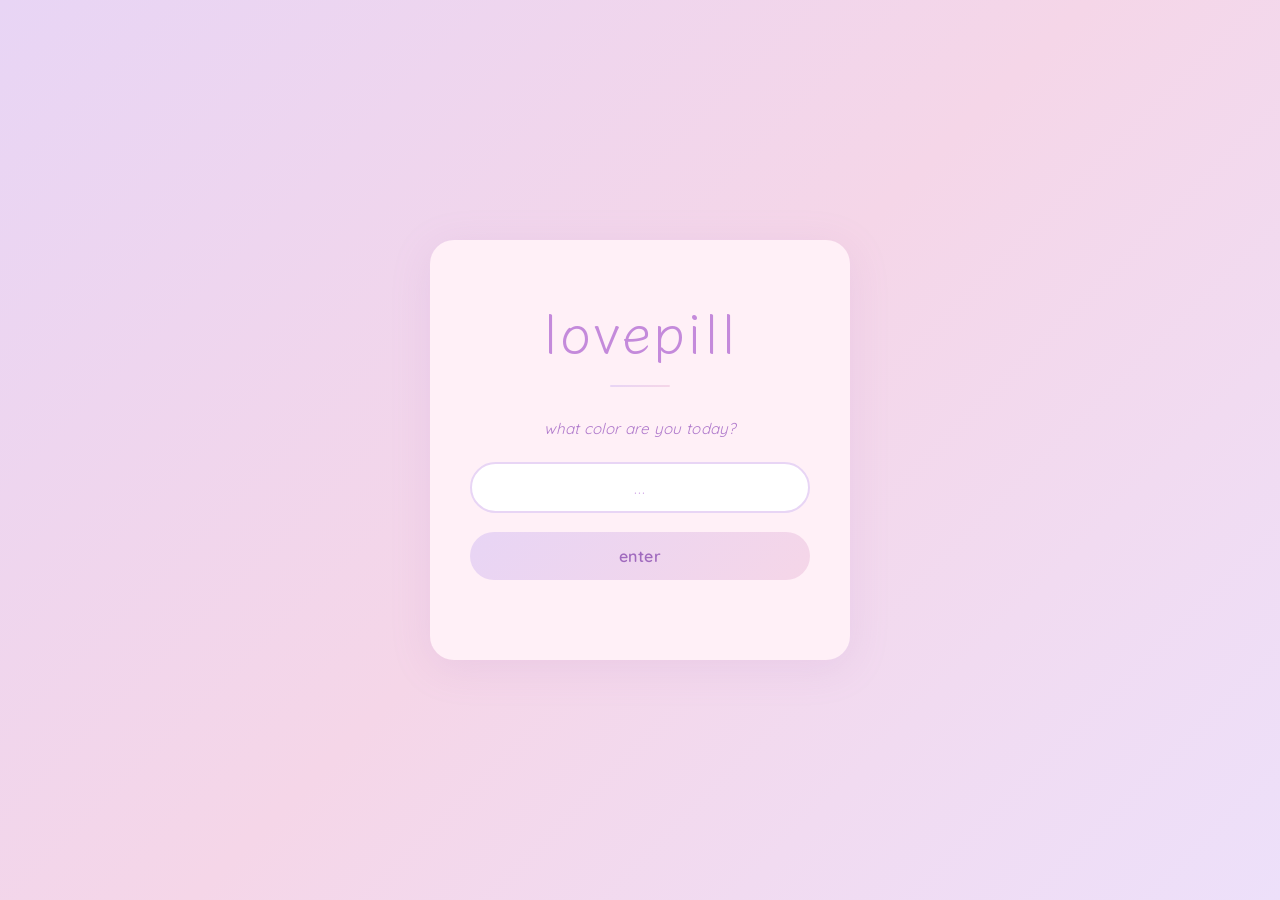
<file: index.html>
<!DOCTYPE html>
<html lang="en">
<head>
  <meta charset="UTF-8">
  <meta name="viewport" content="width=device-width, initial-scale=1.0">
  <title>lovepill</title>
  <link rel="preconnect" href="https://fonts.googleapis.com">
  <link href="https://fonts.googleapis.com/css2?family=Quicksand:wght@400;500;600&family=Klee+One:wght@400;600&display=swap" rel="stylesheet">
  <style>

    * {
      margin: 0;
      padding: 0;
      box-sizing: border-box;
    }

    body {
      min-height: 100vh;
      display: flex;
      align-items: center;
      justify-content: center;
      background: linear-gradient(135deg, #E8D5F5 0%, #F5D6E8 50%, #EDE0FA 100%);
      font-family: 'Quicksand', sans-serif;
    }

    .container {
      text-align: center;
      padding: 3rem 2.5rem;
      background: #FFF0F7;
      border-radius: 24px;
      box-shadow: 0 8px 40px rgba(180, 130, 200, 0.15);
      max-width: 420px;
      width: 90%;
    }

    .site-title {
      font-family: 'Klee One', cursive;
      font-size: 3.5rem;
      color: #c48adb;
      margin-bottom: 0.5rem;
      letter-spacing: 2px;
    }

    .divider {
      width: 60px;
      height: 2px;
      background: linear-gradient(to right, #E8D5F5, #F5D6E8);
      margin: 1rem auto 2rem;
      border-radius: 2px;
    }

    .hint {
      font-size: 0.95rem;
      color: #b07acc;
      margin-bottom: 1.5rem;
      font-style: italic;
      letter-spacing: 0.3px;
    }

    .password-input {
      width: 100%;
      padding: 0.85rem 1.2rem;
      border: 2px solid #E8D5F5;
      border-radius: 50px;
      font-family: 'Quicksand', sans-serif;
      font-size: 1rem;
      color: #9b6bb5;
      background: #ffffff;
      text-align: center;
      outline: none;
      transition: border-color 0.3s ease;
      letter-spacing: 2px;
    }

    .password-input:focus {
      border-color: #c48adb;
    }

    .password-input::placeholder {
      letter-spacing: 1px;
      color: #d4aee8;
    }

    .submit-btn {
      margin-top: 1.2rem;
      width: 100%;
      padding: 0.85rem;
      background: linear-gradient(135deg, #E8D5F5, #F5D6E8);
      border: none;
      border-radius: 50px;
      font-family: 'Quicksand', sans-serif;
      font-size: 1rem;
      font-weight: 600;
      color: #a06abe;
      cursor: pointer;
      transition: opacity 0.3s ease, transform 0.2s ease;
      letter-spacing: 0.5px;
    }

    .submit-btn:hover {
      opacity: 0.85;
      transform: translateY(-1px);
    }

    .error-msg {
      margin-top: 1rem;
      font-size: 0.85rem;
      color: #d4a0c8;
      min-height: 1.2em;
      font-style: italic;
    }
  </style>
</head>
<body>
  <div class="container">
    <div class="site-title">lovepill</div>
    <div class="divider"></div>
    <p class="hint">what color are you today?</p>
    <input
      type="password"
      class="password-input"
      id="passwordInput"
      placeholder="..."
      autocomplete="off"
    />
    <button class="submit-btn" onclick="checkPassword()">enter</button>
    <p class="error-msg" id="errorMsg"></p>
  </div>

  <script>
    function checkPassword() {
      const input = document.getElementById('passwordInput').value.trim().toLowerCase();
      if (input === 'yellow') {
        window.location.href = 'main.html';
      } else {
        const msg = document.getElementById('errorMsg');
        msg.textContent = 'try again tomorrow...';
        setTimeout(() => { msg.textContent = ''; }, 2000);
      }
    }

    document.getElementById('passwordInput').addEventListener('keydown', function(e) {
      if (e.key === 'Enter') checkPassword();
    });
  </script>
</body>
</html>
</file>
